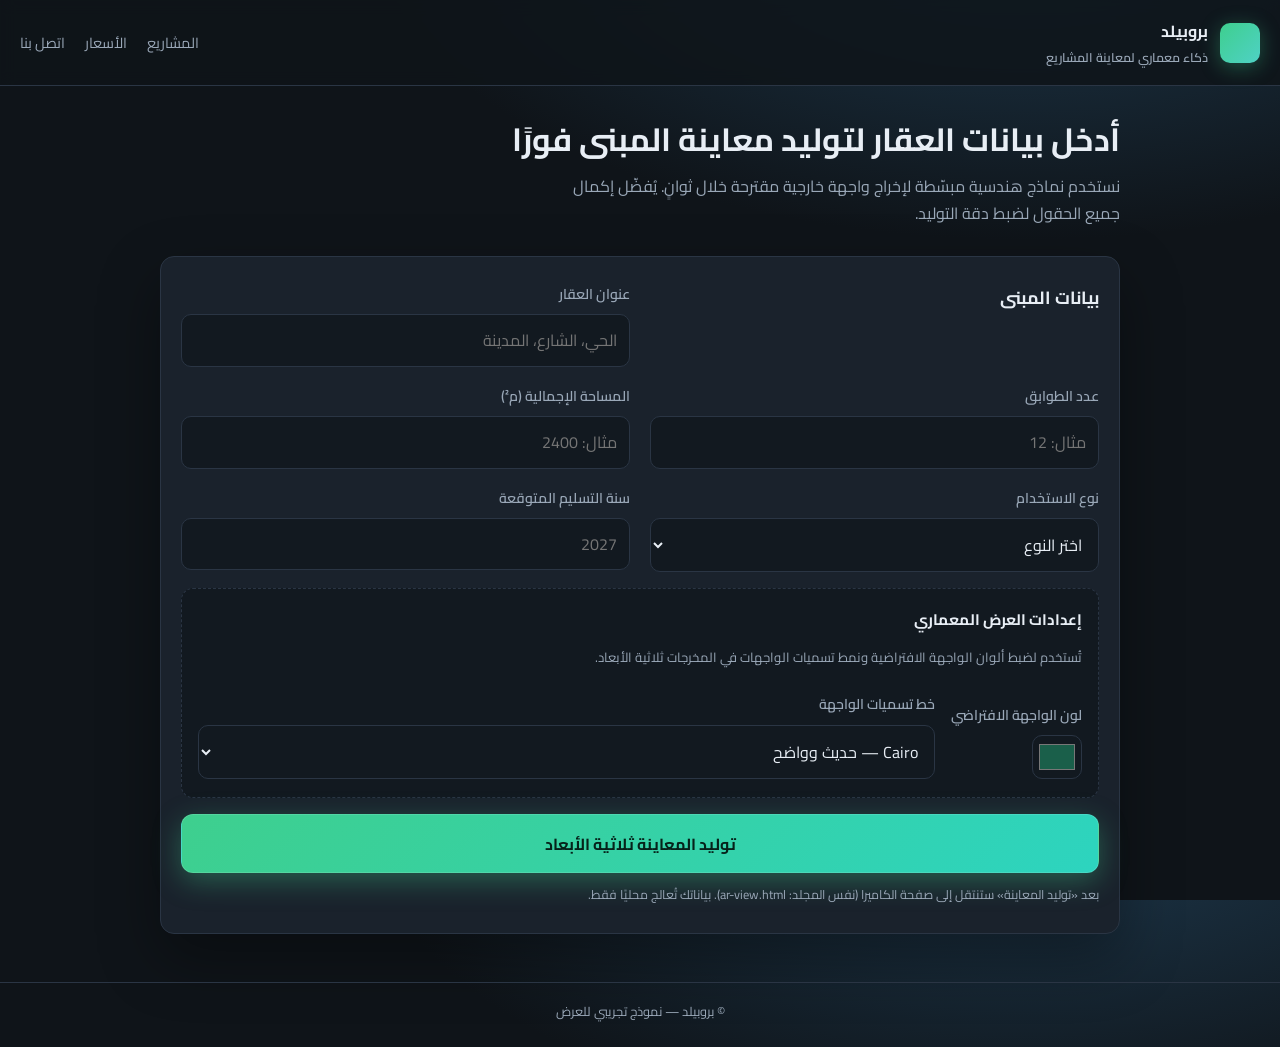
<file: index.html>
<!DOCTYPE html>
<html lang="ar" dir="rtl">
  <head>
    <meta charset="utf-8" />
    <meta name="viewport" content="width=device-width, initial-scale=1, viewport-fit=cover" />
    <meta http-equiv="Permissions-Policy" content="camera=(self), microphone=(self)" />
    <meta name="description" content="معاينة تصميم المباني — نمذجة ثلاثية الأبعاد سريعة" />
    <title>بروبيلد — مولّد معاينة المباني</title>
    <link rel="preconnect" href="https://fonts.googleapis.com" />
    <link rel="preconnect" href="https://fonts.gstatic.com" crossorigin />
    <link
      href="https://fonts.googleapis.com/css2?family=Cairo:wght@600;700&family=Tajawal:wght@700&family=Amiri:wght@700&family=Changa:wght@600&family=El+Messiri:wght@600;700&display=swap"
      rel="stylesheet"
    />
    <link rel="stylesheet" href="styles.css" />
    <!-- After submit, the site jumps to ar-view.html (full page). That is how AR.js marker demos are meant to run. -->
  </head>
  <body>
    <div id="app-landing" class="landing" aria-hidden="false">
      <header class="site-header">
        <div class="brand">
          <span class="brand-mark" aria-hidden="true"></span>
          <div>
            <strong>بروبيلد</strong>
            <span class="tagline">ذكاء معماري لمعاينة المشاريع</span>
          </div>
        </div>
        <nav class="nav-fake">
          <span>المشاريع</span>
          <span>الأسعار</span>
          <span>اتصل بنا</span>
        </nav>
      </header>

      <main class="shell">
        <section class="hero">
          <h1>أدخل بيانات العقار لتوليد معاينة المبنى فورًا</h1>
          <p class="lede">
            نستخدم نماذج هندسية مبسّطة لإخراج واجهة خارجية مقترحة خلال ثوانٍ. يُفضّل إكمال
            جميع الحقول لضبط دقة التوليد.
          </p>
        </section>

        <form id="decoy-form" class="card form-grid" novalidate>
          <h2 class="card-title">بيانات المبنى</h2>

          <label class="field">
            <span>عنوان العقار</span>
            <input type="text" name="address" required placeholder="الحي، الشارع، المدينة" autocomplete="street-address" />
          </label>

          <label class="field">
            <span>عدد الطوابق</span>
            <input type="number" name="floors" min="1" max="200" required placeholder="مثال: 12" />
          </label>

          <label class="field">
            <span>المساحة الإجمالية (م²)</span>
            <input type="number" name="area" min="10" required placeholder="مثال: 2400" />
          </label>

          <label class="field">
            <span>نوع الاستخدام</span>
            <select name="usage" required>
              <option value="" disabled selected>اختر النوع</option>
              <option value="residential">سكني</option>
              <option value="commercial">تجاري</option>
              <option value="mixed">مختلط</option>
            </select>
          </label>

          <label class="field">
            <span>سنة التسليم المتوقعة</span>
            <input type="number" name="year" min="2000" max="2100" required placeholder="2027" />
          </label>

          <div class="field span-2 subtle-box">
            <h3 class="subsection-title">إعدادات العرض المعماري</h3>
            <p class="hint">
              تُستخدم لضبط ألوان الواجهة الافتراضية ونمط تسميات الواجهات في المخرجات ثلاثية
              الأبعاد.
            </p>
            <div class="inline-row">
              <label class="field compact">
                <span>لون الواجهة الافتراضي</span>
                <input type="color" id="accent-color" name="accent" value="#1a5f4a" />
              </label>
              <label class="field compact grow">
                <span>خط تسميات الواجهة</span>
                <select id="arabic-font" name="fontStyle" required>
                  <option value="Cairo" data-generic="sans-serif">Cairo — حديث وواضح</option>
                  <option value="Tajawal" data-generic="sans-serif">Tajawal — متوازن</option>
                  <option value="Amiri" data-generic="serif">Amiri — كلاسيكي أنيق</option>
                  <option value="Changa" data-generic="sans-serif">Changa — عريض</option>
                  <option value="El Messiri" data-generic="sans-serif">El Messiri — فخم</option>
                </select>
              </label>
            </div>
          </div>

          <p id="form-error" class="form-error" role="alert" hidden></p>

          <div class="actions span-2">
            <button type="submit" class="btn primary">توليد المعاينة ثلاثية الأبعاد</button>
            <p class="fine-print">
              بعد «توليد المعاينة» ستنتقل إلى صفحة الكاميرا (نفس المجلد: ar-view.html). بياناتك تُعالج محليًا فقط.
            </p>
          </div>
        </form>
      </main>

      <footer class="site-footer">
        <span>© بروبيلد — نموذج تجريبي للعرض</span>
      </footer>
    </div>

    <script src="app.js"></script>
  </body>
</html>
</file>
<file: styles.css>
:root {
  --bg: #0f1419;
  --surface: #1a222c;
  --border: #2a3544;
  --text: #e8eef5;
  --muted: #9aa8b8;
  --accent: #3ecf8e;
  --accent-dim: #2a9d66;
  --danger: #ff6b6b;
  --radius: 14px;
  --font-ui: "Cairo", "Segoe UI", system-ui, sans-serif;
}

*,
*::before,
*::after {
  box-sizing: border-box;
}

html,
body {
  margin: 0;
  min-height: 100%;
  height: 100%;
  font-family: var(--font-ui);
  background: radial-gradient(1200px 600px at 80% -10%, #1e3a4f 0%, var(--bg) 55%);
  color: var(--text);
}

.landing {
  min-height: 100vh;
  display: flex;
  flex-direction: column;
}

.site-header {
  display: flex;
  align-items: center;
  justify-content: space-between;
  padding: 1rem 1.25rem;
  border-bottom: 1px solid var(--border);
  background: rgba(15, 20, 25, 0.85);
  backdrop-filter: blur(8px);
}

.brand {
  display: flex;
  align-items: center;
  gap: 0.75rem;
}

.brand-mark {
  width: 40px;
  height: 40px;
  border-radius: 10px;
  background: linear-gradient(135deg, var(--accent), #4fd1c5);
  box-shadow: 0 4px 20px rgba(62, 207, 142, 0.35);
}

.brand .tagline {
  display: block;
  font-size: 0.78rem;
  color: var(--muted);
  font-weight: 600;
}

.nav-fake {
  display: none;
  gap: 1.25rem;
  color: var(--muted);
  font-size: 0.9rem;
}

@media (min-width: 720px) {
  .nav-fake {
    display: flex;
  }
}

.shell {
  flex: 1;
  width: min(960px, 100% - 2rem);
  margin: 0 auto;
  padding: 2rem 0 3rem;
}

.hero h1 {
  margin: 0 0 0.75rem;
  font-size: clamp(1.35rem, 4vw, 2rem);
  line-height: 1.35;
}

.lede {
  margin: 0 0 1.75rem;
  color: var(--muted);
  line-height: 1.7;
  max-width: 62ch;
}

.card {
  background: var(--surface);
  border: 1px solid var(--border);
  border-radius: var(--radius);
  padding: 1.5rem 1.25rem 1.75rem;
  box-shadow: 0 24px 60px rgba(0, 0, 0, 0.35);
}

.card-title {
  margin: 0 0 1.25rem;
  font-size: 1.1rem;
}

.form-grid {
  display: grid;
  gap: 1rem 1.25rem;
}

@media (min-width: 640px) {
  .form-grid {
    grid-template-columns: 1fr 1fr;
  }

  .span-2 {
    grid-column: span 2;
  }
}

.field {
  display: flex;
  flex-direction: column;
  gap: 0.45rem;
}

.field > span {
  font-size: 0.88rem;
  color: var(--muted);
  font-weight: 600;
}

.field input,
.field select {
  font: inherit;
  padding: 0.65rem 0.75rem;
  border-radius: 10px;
  border: 1px solid var(--border);
  background: #121920;
  color: var(--text);
}

.field input:focus,
.field select:focus {
  outline: 2px solid var(--accent-dim);
  outline-offset: 1px;
}

.field input[type="color"] {
  height: 44px;
  padding: 4px;
  cursor: pointer;
}

.subtle-box {
  background: #121920;
  border: 1px dashed var(--border);
  border-radius: 12px;
  padding: 1rem 1rem 1.1rem;
}

.subsection-title {
  margin: 0 0 0.35rem;
  font-size: 0.95rem;
}

.hint {
  margin: 0 0 1rem;
  font-size: 0.82rem;
  color: var(--muted);
  line-height: 1.6;
}

.inline-row {
  display: flex;
  flex-wrap: wrap;
  gap: 1rem;
  align-items: flex-end;
}

.field.compact.grow {
  flex: 1 1 220px;
}

.actions {
  display: flex;
  flex-direction: column;
  gap: 0.75rem;
}

.btn {
  font: inherit;
  cursor: pointer;
  border-radius: 12px;
  border: 1px solid transparent;
  padding: 0.85rem 1.25rem;
  font-weight: 700;
}

.btn.primary {
  background: linear-gradient(135deg, var(--accent), #2dd4bf);
  color: #06221a;
  border-color: rgba(255, 255, 255, 0.12);
  box-shadow: 0 8px 28px rgba(62, 207, 142, 0.35);
}

.btn.primary:hover {
  filter: brightness(1.05);
}

.btn.ghost {
  background: rgba(255, 255, 255, 0.08);
  color: var(--text);
  border-color: var(--border);
}

.btn.ghost:hover {
  background: rgba(255, 255, 255, 0.12);
}

.fine-print {
  margin: 0;
  font-size: 0.78rem;
  color: var(--muted);
  line-height: 1.55;
}

.form-error {
  margin: 0;
  color: var(--danger);
  font-size: 0.88rem;
}

.site-footer {
  padding: 1rem 1.25rem 1.5rem;
  text-align: center;
  font-size: 0.8rem;
  color: var(--muted);
  border-top: 1px solid var(--border);
}
</file>
